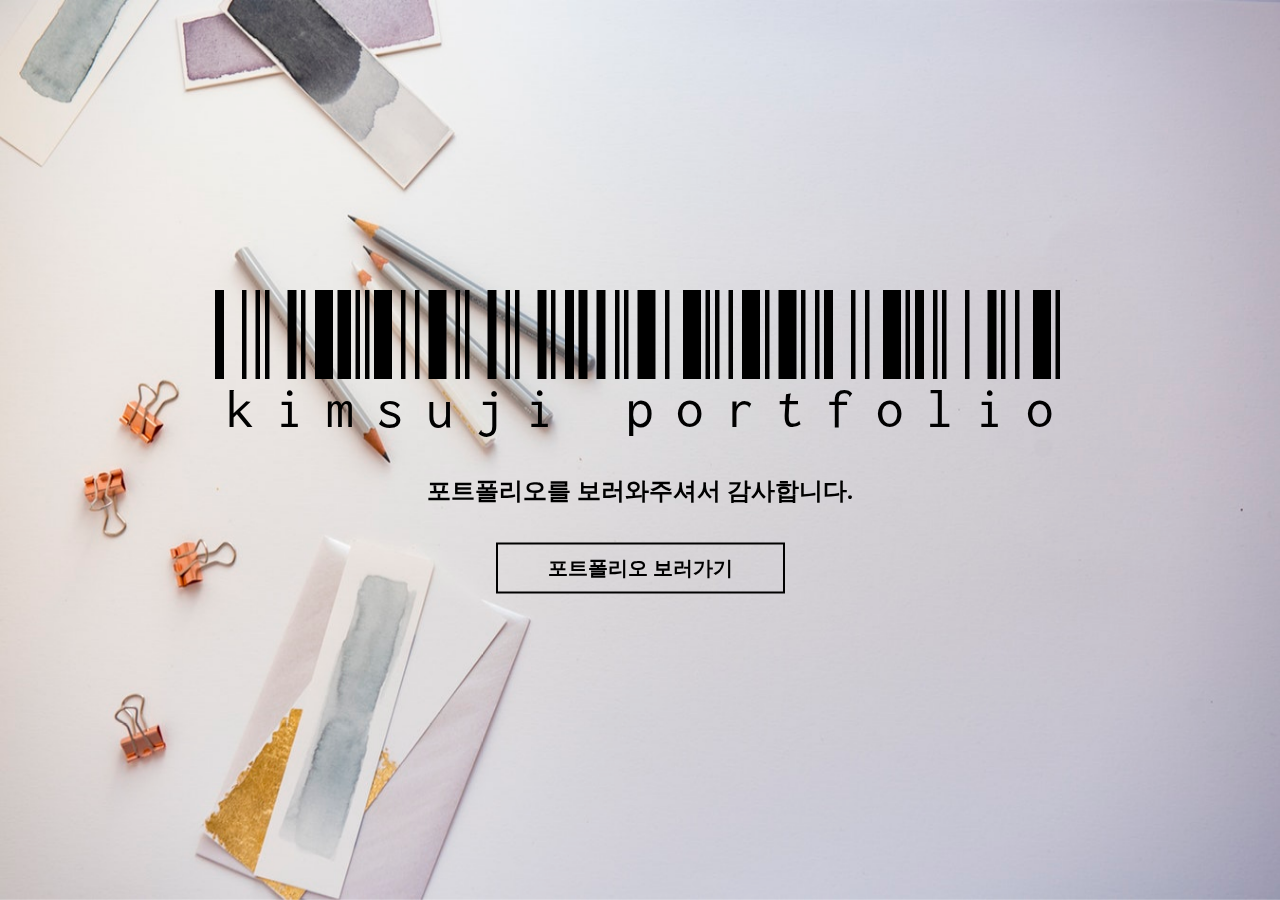
<file: index.html>
<!DOCTYPE html>
<html lang="ko">
<head>
	<meta http-equiv="X-UA-Compatible" content="IE=Edge">
	<meta charset="UTF-8">
	<title>문서 제목</title>
	<link href="https://fonts.googleapis.com/css?family=Libre+Barcode+128+Text" rel="stylesheet">
	<link rel="stylesheet" href="./css/reset.css">
	<style>



	h1{font-family: 'Libre Barcode 128 Text', cursive; color:#000;font-size:150px;
  /*text-shadow:10px 5px 5px #C3B4BD,12px 10px 5px#C3B4BD;*/ font-weight:lighter;}
#content .bt {border: 3px solid #fff;width: 120px;height:40px;text-align:center;line-height:50px;}

#content{position: absolute;top:50%;left: 50%;transform:translate(-50%,-50%);/*background:#45*/6;width:1200px;text-align:center;}


.Button {border: 2px solid #000;display:inline-block;cursor:pointer; color:#000; font-weight:bold; font-size:20px;padding:10px 50px; margin:0 auto;
}


.Button:hover{background:none; color:#7F577F; font-weight:bold;}



.bg{width: 100%;height:auto;position: fixed;top:0;left: 0;min-height:100%}


#content>h1{margin: 0 auto; display:block;}


/*
.button{border: 2px solid #000;display:inline-block;cursor:pointer; color:#000; font-weight:bold; font-size:20px;padding:9px 54px; margin:0 auto;}*/

.bg{width: 100%;height:auto;position: fixed;top:0;left: 0;min-height:100%}
		@media screen and (max-width:1024px;)}



     

    
	</style>
</head>
<body>
	<img src="./image/intro_main.jpg" alt="" class="bg">
	<div id="content">
		<h1>kimsuji portfolio</h1>
		<br><br>
		<h2>포트폴리오를 보러와주셔서 감사합니다.</h2>
		<br><br>
	  <a href="intro.html" class="Button">포트폴리오 보러가기</a><br><br>

	</div>
	 
</body>
</html>
</file>
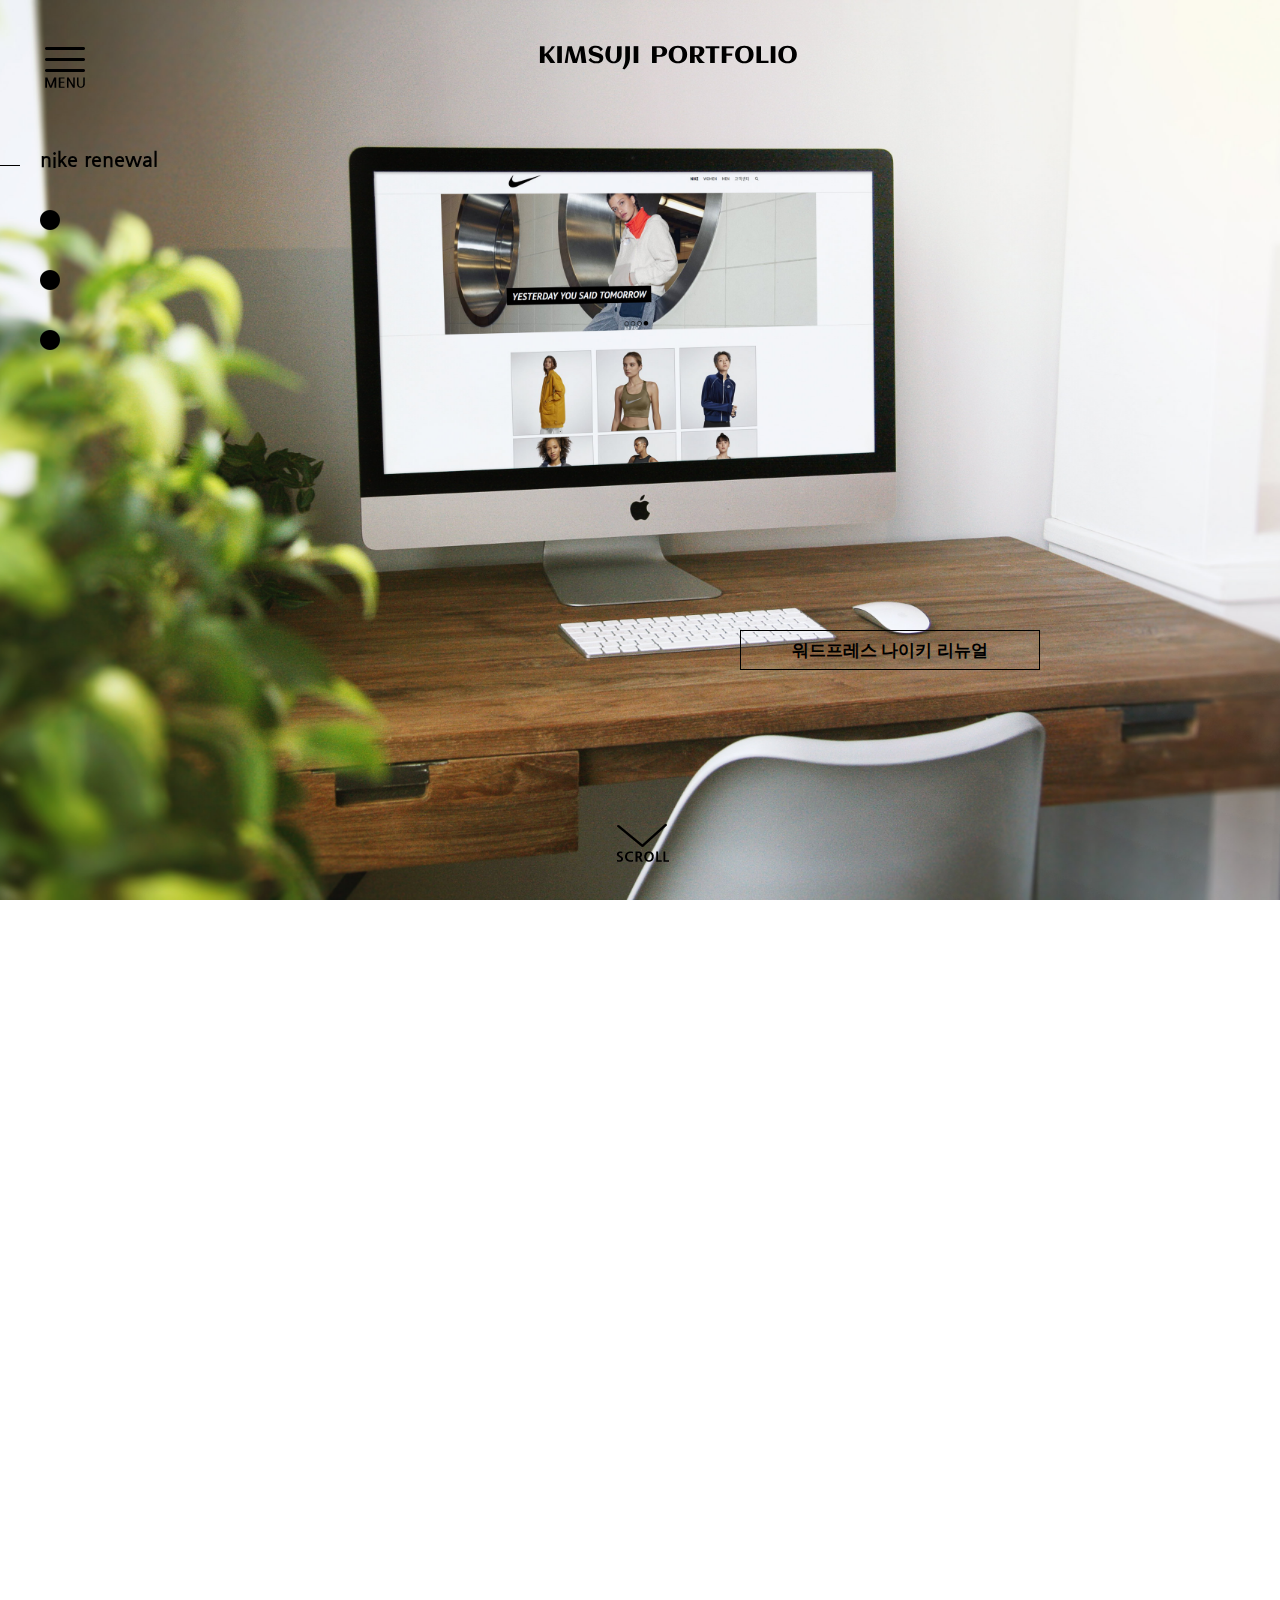
<file: intro.html>
<!DOCTYPE html>
<html lang="ko">
<head>
	<link rel="stylesheet" href="./css/style.css">
	<link rel="stylesheet" href="./css/jquery.fullPage.css">
	<link href="https://fonts.googleapis.com/css?family=Nanum+Gothic" rel="stylesheet">
	<link href="https://fonts.googleapis.com/css?family=Carter+One" rel="stylesheet">
	<link href="https://fonts.googleapis.com/css?family=Noto+Sans+KR" rel="stylesheet">
	<link href="https://fonts.googleapis.com/css?family=Gugi" rel="stylesheet">

	<meta charset="UTF-8">
	<title>kimsuji port</title>
	<script src="https://ajax.googleapis.com/ajax/libs/jquery/3.3.1/jquery.min.js"></script>
	<script src="./js/jquery.fullPage.js"></script>
	<script>document.write('<script src="http://' + (location.host || 'localhost').split(':')[0] + ':35729/livereload.js?snipver=1"></' + 'script>')</script>
	<script>
		$(document).ready(function(){
			// 메인 풀페이지
			$("#main_page").fullpage({
				links:["NIKE","COMPANY","TWOSOME","design"],
				anchors:["NIKE","COMPANY","TWOSOME","design"],
				menu:"#main_menu",
				'afterLoad': function(anchorLink, intro){
					if(intro == 1){
						$('.main1_txt,.main1_img').addClass('mactive');
					}else{$('.main1_txt,.main1_img').removeClass('mactive');}

					if(intro == 2){
						$('.main2_txt').addClass('mactive');
					}else{$('.main2_txt').removeClass('mactive');}

					if(intro == 3){
						$('.main3_txt,.main3_img').addClass('mactive');
					}else{$('.main3_txt,.main3_img').removeClass('mactive');}

					if(intro == 4){
						$('.main4_txt').addClass('mactive');
					}else{$('.main4_txt').removeClass('mactive');}

				}
				
			});

			//메뉴 토글
			$(".toggle").click(function(){
				$(".toggle").hide();
				$("#main_toggle").animate({right:0});
				$(".close").show();
			});
			$(".close").click(function(){
				$(".close").hide();
				$("#main_toggle").animate({right:-750});
				$(".toggle").show();
			});

		 setInterval(function(){Button();},500);
     function Button(){
     	$(".close").animate({"top":"45px"},500);
     	$(".close").animate({"top":"50px"},500);
     }   

			//제품 호버
			// var m3img=["main03_1","main03_3","main03_2"];
			// var m3hover=["main03_1_over","main03_3_over","main03_2_over"];
			// $(".main3_img").hover(function(){
			// $(".main3_img img").eq($(this).index()).attr("src","./image/"+m3hover[$(this).index()]+".jpg");
			// },function(){
			// $(".main3_img img").eq($(this).index()).attr("src","./image/"+m3img[$(this).index()]+".jpg");
			// });
		});
	</script>
</head>
<body>
<!-- 상단 고정 메뉴 -->
<nav id="top">
<div id="logo">
	<div class="main_logo">
	<a href="intro.html"><h1><img src="./image/main_logo.png" alt="M·A·C"></h1></a></div>
	<div class="toggle"><img src="./image/btn_toggle.png" alt="토글 버튼"></div>
	<div class="close"><img src="./image/btn_close.png" alt="닫기 버튼"></div>
</div>
	<ul id="main_menu">
		<li data-menuanchor="NIKE"><a href="#NIKE" id="menu1"><img src="./image/menu_dot.png" alt="메뉴 도트">
		<div class="mouseon">
			<p>nike renewal</p>
			<div class="stroke"></div>
		</div>
		</a></li>
		<li data-menuanchor="COMPANY"><a href="#COMPANY">
  <img src="./image/menu_dot.png" alt="메뉴 도트">
  <div class="mouseon">
			<p>WRITTEN COMPANY </p>
			<div class="stroke"></div>
		</div>
  </a></li>
		<li data-menuanchor="TWOSOME"><a href="#TWOSOME"><img src="./image/menu_dot.png" alt="메뉴 도트">
		<div class="mouseon">
			<p>TWOSOME renewal</p>
			<div class="stroke"></div>
		</div>
	  </a></li>
		<li data-menuanchor="design"><a href="#design"><img src="./image/menu_dot.png" alt="메뉴 도트">
		<div class="mouseon">
			<p>Advertising design</p>
			<div class="stroke"></div>
		</div>
	  </a></li>
	 
	
	</ul>
</nav>

<!-- 메뉴 토글 -->
<div id="main_toggle">
	<div class="toggle_bg"></div>
	<div class="join">
		<ul>
		<!-- 	<li><a href="#">LOGIN</a></li>
			<li><a href="#">JOIN</a></li>
			<li><a href="#">SHOPPING</a></li> -->
		</ul>
	</div>
	<nav class="toggle_menu">
		<ul>
			<!-- <li><a href="introduction .html">자기소개서</a></li> -->
			<!--  <ul>
			 	<li><a href="introduction .html">성장과정</a></li>
			 	<li><a href="introduction .html">직무역량</a></li>
			 	<li><a href="introduction .html">장점과 단점</a></li>
			 </ul> -->
			<li><a href="#">NIKE</a>
			 <ul>
			 	<li><a href="#">NIKE</a></li>
			 	
			 </ul>
			</li>
			<li><a href="#">WRIIEN COMPANY</a>
			 <ul>
			 	<li><a href="#">WRIIEN</a></li>
			 	</ul>
			</li>
			<li><a href="#">TWOSOME PLACE</a>
			 <ul>
			 	<li><a href="#">TWOSOME </a></li>
			 	<!-- <li><a href="sub3.html">MENU</a></li>
			 	<li><a href="sub3.html">STORY</a></li> -->
			 </ul>
			</li>
			<li><a href="ad.html">Advertising design</a>
			 <ul>
			 	<li><a href="ad.html"> design</a></li>
			 	<!-- <li><a href="ad.html">WEP design</a></li>
			 	<li><a href="ad.html">APP design</a></li> -->
			 </ul>
			</li>
		</ul>

	</nav>
	<div class="footer">
  <ul class="person">
  	<br>
 <p>Email-kimsuz30@naver.com<br>
	   Phone Number-010.2269.2960</p><br>
	 <p>개인 작업물 포트폴리오 공간입니다.</p>
  </ul>
  <br>
	
  </div>
</div>

<!-- 메인 페이지 -->
<div id="main_page">
 <!-- 미라지 누와르 -->
 <div id="page1" class="section pages" data-anchor="NIKE">
 	<div id="move1">
 	 <div class="main1_txt">
 	 	<!-- <img src="./image/main01_txt.png" alt="미라지 누와르 설명"> -->
 	 	<!-- <p>김수지의 포트폴리오 공간에 오신것을 환영합니다.</p> -->
 	 	<br>
 	 	<br>

<br>

 	 <button type="sbutton"><a href="http://nikerenewal.dothome.co.kr/">워드프레스 나이키 리뉴얼</a></button></div>
 	 <!-- <div class="main1_img"><img src="./image/supt.jpg" alt="내 사진"></div> -->
 	 <span><a href="#COMPANY" data-link="COMPANY"><img src="./image/btn_scroll.png" alt="스크롤 버튼"></a></span>
 	</div>
 </div>
 
 <!-- 스트롭 -->
 <div id="page2" class="section pages" data-anchor="COMPANY">
 	<div id="move2">
 	 <div class="main2_txt">
 	 <span>WRITTEN COMPANY</span>
 	 <br>
 	 <br>
 	<!--  <p>맞춤제작홍보 웹사이트를 반응형 웹 형태인 부트스트랩으로 제작하였습니다.<br> pc,태블릿,모바일 등 어디서나 볼 수 있게 제작하였습니다.<br>대지를 상징하는 갈색은 인위적이지 않고 안정적이고 편안한 안락한 색입니다. <br>안정적인 느낌을 전달하기 위하여 갈색을 사용하였습니다.<br>사용자의 편의성을 위하여 호버했을시 색을 다르게하여 안내하였습니다. <br>통일감있는 모양의 아이콘을 사용하여 안정감을주었습니다.<br> 문의서 부분에 필수항목란 미작성시 빨간색의 텍스트를 사용하여 안내하였습니다.</p> -->
 </p>
 <br>
 <br>
 <br>
 
 	 <button type="button"><a href="https://xkzldhs10.github.io/kimsujiportfolio/company/">부트스트랩 회사 사이트 제작</a></button></div>
 	 <span><a href="#TWOSOME" data-link="TWOSOME"><img src="./image/btn_scroll.png" alt="스크롤 버튼"></a></span>
 	</div>
 </div>

 <!-- 제품 -->
 <div id="page3" class="section pages" data-anchor="TWOSOME">
 	<div id="move3">
 		<div class="main3_txt">
 			<p>TWOSOME PLACE</p>
 			<p>커피체인점 TWOSOME PLACE를 그누보드로 재구성하여 제작하였습니다.<br>사용자중심으로 제작하여 사용자가 가장 많이 찾는 정보 위주로 재구성하였습니다. <br> 어둡고 자줏빛이 감도는 빨강은 원색의 빨강보다더 철학적이며 심오하고 에너지를 가지는 색입니다.<br>절제된 힘을 나타내기 위하여 기존의 대표 중심색상으로 사용하였습니다<br> 슬라이드를 배치하여 신상품과 이벤트를 한눈에 들어오도록 설정하였습니다.<br>
타이포그래피를 최적화하여 가독성, 접근성, 사용성을  높혔습니다.<br> 메인컬러와 조화로운 컬러로 깔끔한 글자를 표현하였습니다</p>
 		</div>
 		<div class="main3_img">
 			
 				<a href="#"><img src="./image/main03_1.jpg" alt="main"></a>
 				<a href="#"><img src="./image/main03_3.jpg" alt="menu"></a>
 				<a href="#"><img src="./image/main03_2.jpg" alt="story"></a>
 			
 		</div>
 	<span><a href="#design" data-link="design"><img src="./image/btn_scroll.png" alt="스크롤 버튼"></a></span>
 	</div>
 </div>


 <div id="page4" class="section pages" data-anchor="design">
 	<div id="move4">
 		<div class="main4_txt">
        <span>Advertising design</span>
             <br><br>
 <button type="button"><a href="ad.html">작업물 보러가기</a></button></div>
 	
 </div>
 	</div>
 </div>
<!-- 광고디자인 -->
 
 </div>
</body>
</html>
</file>
<file: image/a/ani-name.html>
<!doctype html>
<html>
<head>
<meta charset="utf-8">
<title>Transform</title>
<style>
	div {
		width: 100px;
		height: 100px;
		float:left;
		margin:50px;
	}
	#box1 {
		background-color: #4cff00;
		border: 1px solid black;
		-webkit-animation-name: shape;
		-moz-animation-name: shape;
		-o-animation-name: shape;
		animation-name: shape;
		-webkit-animation-duration: 3s;
		-moz-animation-duration: 3s;
		-o-animation-duration: 3s;
		animation-duration: 3s;
	}
	#box2 {
		background-color: #8f06b0;
		border: 1px solid black;
		-webkit-animation-name: rotate;
		-moz-animation-name: rotate;
		-o-animation-name: rotatboxe;
		animation-name: rotate;
		-webkit-animation-duration: 3s;
		-moz-animation-duration: 3s;
		-o-animation-duration: 3s;
		animation-duration: 3s;
	}
	@-webkit-keyframes shape{
		from {
			border:1px solid black;
		}
		to {
			border: 1px solid black;
			border-radius: 50%;
		}
	}
	@-moz-keyframes shape {
		from {
			border: 1px solid black;
		}

		to {
			border: 1px solid black;
			border-radius: 50%;
		}
	}
	@-o-keyframes shape {
		from {
			border: 1px solid black;
		}

		to {
			border: 1px solid black;
			border-radius: 50%;
		}
	}
	@keyframes shape {
		from {
			border: 1px solid black;
		}

		to {
			border: 1px solid black;
			border-radius: 50%;
		}
	}
	@-webkit-keyframes rotate {
		from {
			transform: rotate(0deg);
		}

		to {
			transform: rotate(45deg);
		}
	}

	@-moz-keyframes rotate {
		from {
			transform: rotate(0deg);
		}

		to {
			transform: rotate(45deg);
		}
	}

	@-o-keyframes rotate {
		from {
			transform: rotate(0deg);
		}

		to {
			transform:  rotate(45deg);
		}
	}

	@keyframes rotate {
		from {
			transform:rotate(0deg)
		}

		to {
			transform: rotate(45deg);
		}
	}
</style>
</head>

<body>
	<div id="box1"></div>
	<div id="box2"></div>
</body>
</html>
</file>
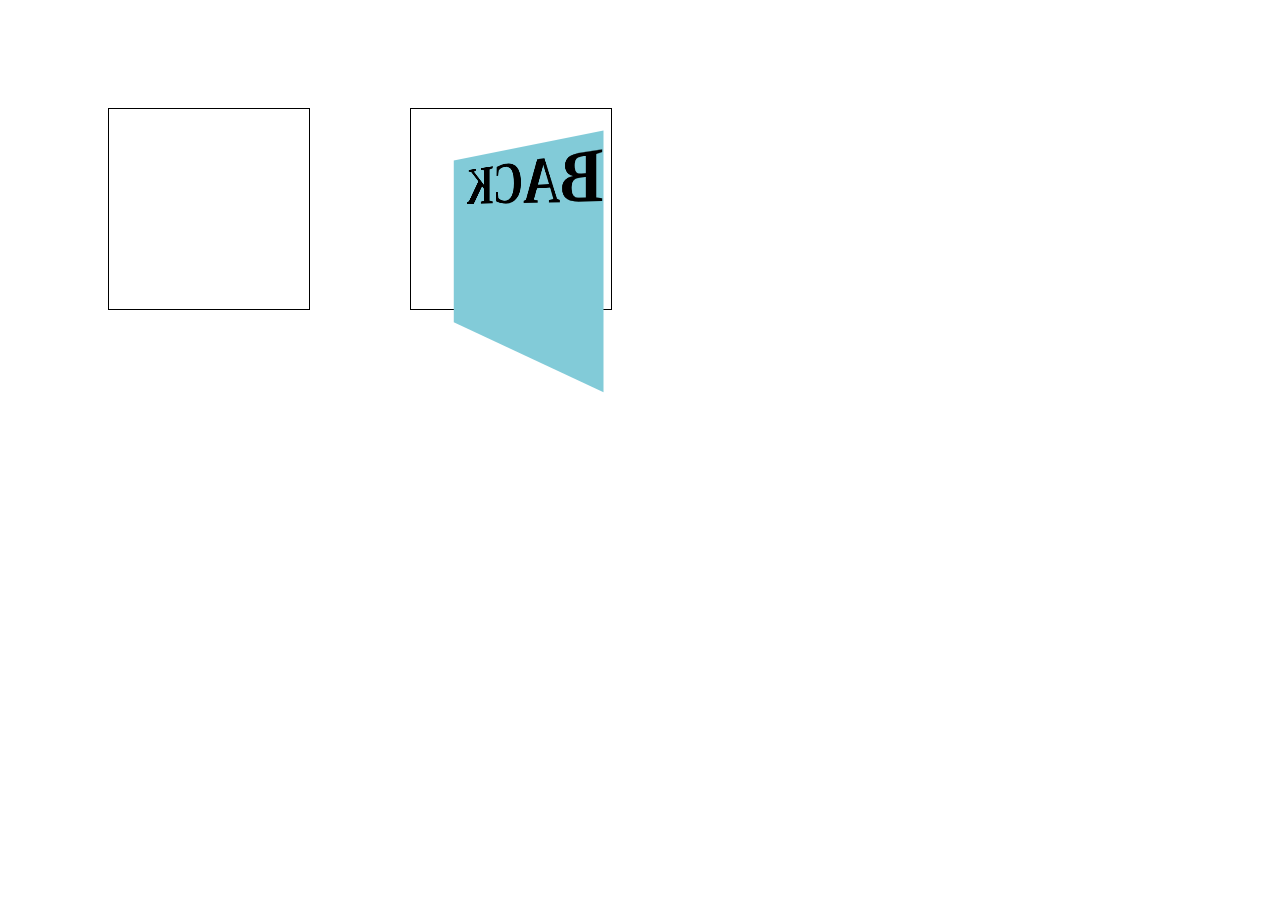
<file: image/a/back-visibility.html>
﻿<!DOCTYPE html>
<html lang="ko">
	<head>
		<meta charset="utf-8">
		<title>Transform</title>
    <style>
			h1 {font-size:60px;}
			div {
				width:200px;
				height:200px;
			}
			.container{
				border:1px solid black;				
				perspective:300px;
				margin-top:100px;
				margin-left:100px;
				float:left;
			}
            .box {
                background: #82cbd8;
                -webkit-transform: rotateY(135deg);
                -moz-transform: rotate(135deg);
                -ms-transform: rotateY(135deg);
                -o-transform: rotateY(135deg);
                transform: rotateY(135deg);
            }
			#back1 {
				-webkit-backface-visibility: hidden;
				-moz-backface-visibility: hidden;
				backface-visibility: hidden;
			}
			#back2 {
				-webkit-backface-visibility: visible;
				-moz-backface-visibility: visible;
				backface-visibility: visible;
			}
		</style>
	</head>
	<body>		
		<div class="container">
			<div class="box" id="back1">
				<h1>BACK</h1>
			</div>
		</div>
		<div class="container">
			<div class="box" id="back2">
				<h1>BACK</h1>
			</div>
		</div>
	</body>
</html>
</file>
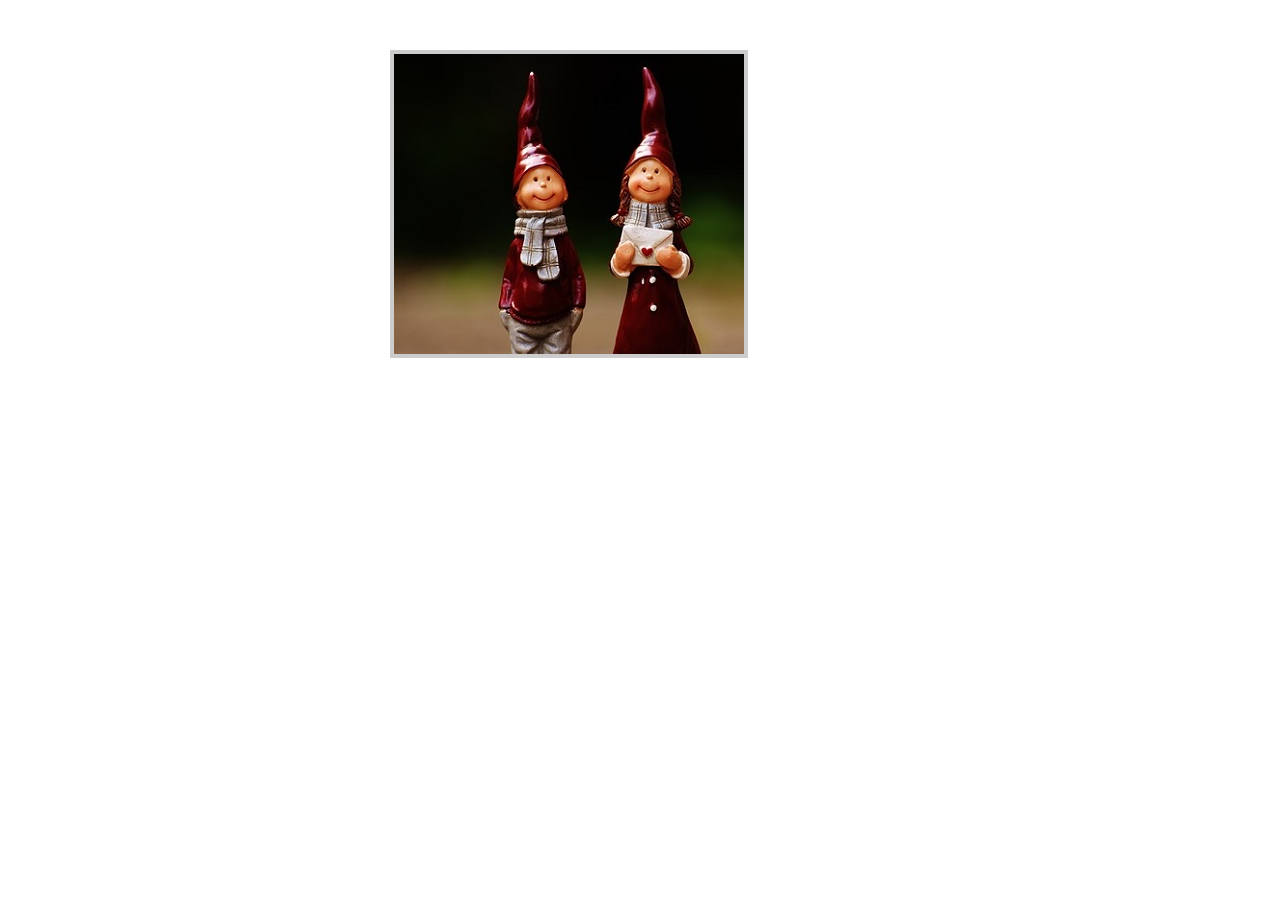
<file: image/a/img-caption.html>
﻿<!doctype html>
<html>
<head>
<meta charset="utf-8">
<title>Transform</title>
<style>
  #wrapper {
    width:500px;
    height:auto;
    margin:50px auto;
  }
  #wrapper .box {
    border:4px solid #ccc;
    position:relative;
    width:350px;
    height:300px;
    overflow:hidden;
  }
  .box .photo {
    position:absolute;
    left:0;
  }
  .box .caption {
    position:absolute;
    background: rgba(0,0,0,0.4);
    color: #fff;
    z-index:100;
    width:200px;
    height:300px;
    left:0;
    padding:20px;
    opacity:0;
    transition:2s;
  }
  .box .caption p {
    position:absolute;
    bottom:50px;
  }
  .box:hover .caption{opacity:1;

  }
</style>
</head>

<body>
  <div id="wrapper">
    <div class="box">
      <img src="images/friends.jpg" class="photo">
      <div class="caption">
        <p>친구란, <br> 두 몸에 깃든 하나의 영혼.</p>
      </div>
    </div>
  </div>
</body>
</html>
</file>
<file: css/style.css>
*{margin: 0; padding: 0;}
li{list-style: none;}
a{text-decoration: none; color: black;}
body{font-family: 'Nanum Gothic', sans-serif;}

/*상단 고정 메뉴*/
#top{width: 1200px; margin: 0 auto;}
#sub_top{width: 1200px; margin: 0 auto;}

#top > #logo{position: fixed;z-index: 2;}
#logo>.main_logo{position: fixed; margin-left: 50%; left: -105px; top: 35px;}
#logo>.toggle{position: fixed; top: 45px; cursor: pointer;}
#logo>.close{position: fixed; top: 45px; display: none; cursor: pointer;}

#main_menu{position: fixed; top: 140px;z-index:2; min-width: 1200px;}
#main_menu >li{padding: 10px 0; position: relative; height: 40px;}
#main_menu >li>a{display: block; color:#000;}
#main_menu >li>a>.mouseon{width: 200px;position: absolute; top: 10px; display: none;}
#main_menu >li>a>.mouseon>p{font-size: 20px; font-weight: 700;}
#main_menu >li>a>.mouseon>.stroke{position: absolute;width: 340px; height: 1px; background-color:#000; left: -360px; top: 15px;}
#main_menu >li.active>a>img{display: none;}
#main_menu >li.active>a>.mouseon{display: block;}
#main_menu >li:hover>a>img{display: none;}
#main_menu >li:hover>a>.mouseon{display: block;}


/*메뉴 토글*/
#main_toggle{position: fixed; right: -750px; width: 750px; height: 100%; z-index: 3;}

.toggle_bg{position: absolute;width: 850px; height: 100%; background-color: black; opacity: 0.7}

.join{position: absolute; right: 30px; top: 50px;}
.join>ul{}
.join>ul>li{float: left; padding: 0 15px;}
.join>ul>li>a{display: block; color: white;}
.join>ul>li>a:hover{font-weight: 700;}

.toggle_menu{position: absolute; width: 700px; height: 100%; left: 25px; top:100px;_background:red;}
.toggle_menu>ul{}
.toggle_menu>ul>li{_background:pink;height: 100px; position: relative; border-bottom: 1px solid #484848;}
.toggle_menu>ul>li:hover>a{font-weight: 800;}
.toggle_menu>ul>li>a{;display: block; color: white; font-size: 22px; line-height: 100px; margin-left: 30px;}
.toggle_menu>ul>li>ul{position: absolute; top: 0; left: 230px;}
.toggle_menu>ul>li>ul>li{float: left; padding: 0 10px;}
.toggle_menu>ul>li>ul>li>a{_background:purple;display: block; color: white; font-size: 18px; line-height: 100px; width: 100px; text-align: center;}
.toggle_menu>ul>li>ul>li>a:hover{font-weight: 700; background: url("../image/toggle_abg.png") no-repeat bottom;}

.footer{position: absolute; bottom:100px; right: 30px;}
.footer>.person{float: right;}
.footer>.person>li{float: left; padding: 0 5px;}
.footer>.person>li>a{color:white;}
.footer>.person>p{color:#fff;font-weight:bold;}
.footer>.person>li>a:hover{font-weight:bold;}
.footer>p{color: #ccc; text-align: right;}

/*메인 페이지*/
#main_page{width: 100%; height: 100%;}
.pages{width: 100%; height: 100% background-repeat: no-repeat; background-position: center top; background-size:cover;}

/*미라지 누와르*/
#page1{background-image: url(../image/main01.jpg);}
#move1{width: 1200px; height: 100%; margin: 0 auto;position: relative;_background:pink;text-align:center;} 
#move1>.main1_txt{position: absolute; bottom:130px;width:1000px; opacity: 0.2;_background:purple;margin:0 auto;}
.main1_txt>p{font-size:50px;font-family: 'Gugi', cursive;}
.main1_txt>button{width:300px; height: 40px; border: 1px solid #000; background: none;position: absolute;right: 0;bottom: 0;}
.main1_txt>button:hover{background-color:none;font-weight:bold;}
.main1_txt>button>a{display: block; line-height: 40px; color:#000;font-weight:bold; font-size: 17px;}
#move1 .main1_img{position: absolute; bottom:100px; right:50px; opacity: 0.2; }
#move1 .main1_img>img{width:243px; height: 290px; display:block;}
#move1>span{position: absolute; bottom: 30px; left: 570px;}

#page1 div.main1_txt.mactive{transform:translateY(-100px);transition: all 800ms ease;opacity: 1;}
#page1 div.main1_img.mactive{transform:translateY(-200px);transition: all 800ms ease;opacity: 1;} 
/*스트롭*/

#page2{background-image: url(../image/main04.jpg);}
#move2{width: 1200px; height: 100%; margin: 0 auto; position: relative;_background:red;text-align:center;}

#move2>.main2_txt{_background:gold;position: absolute; width:1200px;height:200px;top:100px; opacity: 0.2;}

#move2>.main2_txt>span{_background:blue;font-family: 'Carter One', cursive;font-size:80px; display:block;
font-weight:bold; color:#000;margin:0 auto/* text-shadow: 0 0 10px #CA9080; */ /*margin-left: 355px;*/ margin-bottom:50px;}

#move2>.main2_txt>p{font-family: 'Noto Sans KR', sans-serif;text-align: center; font-size:20px; font-weight:bold;margin:0 auto;color:#000;}
.main2_txt>button{width: 250px; height: 50px; border: 1px solid #000; background: none;/*margin-left: 370px;*/margin:0 auto;position: absolute;right:250px;top:150px;}
.main2_txt>button:hover{background-color:none;font-weight:bold;}
.main2_txt>button>a{display: block; line-height: 40px; font-size:20px; font-weight: 700;font-family: 'Noto Sans KR', sans-serif;}
#move2>span{position: absolute; bottom: 30px; left: 570px;}

#page2 div.main2_txt.mactive{transform:translateY(100px);transition: all 800ms ease;opacity: 1;}

/*제품*/
#page3{background-image: url(../image/main03.jpg); position: relative;}
#move3{width: 1200px; height: 100%; margin: 0 auto; position: relative;}
#move3>.main3_txt{position: absolute; width: 1200px; bottom: 300px; opacity: 0.2;_background:lavender}
#move3>.main3_txt>p{text-align:center;;}
#move3>.main3_txt>p:nth-child(1){border:3px  double #710E18; width: 700px;font-size: 80px;margin:0 auto; font-weight: 800; color:#710E18;font-family: 'Carter One', cursive;/*text-shadow: 2px 2px 2px #000;*/}
#move3>.main3_txt>p:nth-child(2){color:#2A140C; font-size: 20px; font-weight: 500; text-shadow: 1px 1px 2px #fff; margin-top: 30px;font-family: 'Noto Sans KR', sans-serif;}
#move3>.main3_img{_background:pink;position: absolute; width: 1200px;  bottom: -50px; opacity: 0.2;text-align:center;}
#move3>.main3_img>ul{margin:0 auto; display:block;}
#move3>.main3_img>ul>li{float: left; padding: 0 10px;}
#move3>.main3_img>ul>li>a{display:block;text-align:center;}
#move3>span{position: absolute; bottom: 30px; left: 570px;}

#page3 div.main3_txt.mactive{transform:translateY(-150px);transition: all 800ms ease;opacity: 1;}
#page3 div.main3_img.mactive{transform:translateY(-150px);transition: all 800ms ease;opacity: 1;}

/*맥 소개*/
#page4{background-image: url(../image/main02.jpg);}
#move4{width: 1200px; height: 100%; margin: 0 auto; position: relative;_background:blue;}
#move4>.main4_txt{position: absolute; width: 1200px;height: 600px;top:150px; opacity: 0.2;_background:red;text-align:center;}
#move4>.main4_txt>img{margin:0 auto;display:inline-block;border:3px double #000;}
#move4>.main4_txt>span{_background:pink;font-family: 'Carter One', cursive;font-size:80px; display:block;
font-weight:bold; color:#000;margin:0 auto;/* text-shadow: 0 0 10px #CA9080; */ /*margin-left: 355px;*/}

#move4>.main4_txt>p{font-family: 'Noto Sans KR', sans-serif;text-align: center; font-size:20px; font-weight:bold;margin:0 auto;color:#000;margin-top: 20px;}
.main4_txt>button{width: 250px; height: 50px; border: 1px solid #000; background: none;margin-left: 370px;margin:0 auto;}
.main4_txt>button:hover{background-color:none;font-weight:bold;}
.main4_txt>button>a{display: block; line-height: 40px; font-size:20px; font-weight: 700;font-family: 'Noto Sans KR', sans-serif;}
#move4>span{position: absolute; bottom: 30px; left: 570px;}

#page4 div.main4_txt.mactive{transform:translateY(100px);transition: all 800ms ease;opacity: 1;}


/*광고디자인*/


/*서브페이지*/
/*서브 제목*/
#sub_header1{background: url("../img/sub01.jpg") no-repeat; width: 100%; height: 550px; min-width: 1200px; position: relative;}
#sub_header2{background: url("../image/sub02.jpg") no-repeat; width: 100%; height: 550px; min-width: 1200px; position: relative;}
#sub_header3{background: url("../image/admain.jpg") no-repeat; width: 100%; height: 550px; min-width: 1200px; position: relative;}
#sub_header4{background: url("../img/sub04.jpg") no-repeat; width: 100%; height: 550px; min-width: 1200px; position: relative;}
#sub_title{color:#000; text-align: center; padding-top: 200px;font-family: 'Gugi', cursive;}
#sub_title>.title{font-size: 64px; font-weight: 700; /*text-shadow: 2px 2px #171717;*/ margin-bottom: 40px;}
#sub_title>p{font-weight: 700; font-size: 20px; /*text-shadow: 2px 2px 10px #171717; */line-height: 30px;/*font-family: 'Source Serif Pro', serif;*/font-family: 'Gugi', cursive;}

/*서브 메뉴*/
#sub_menu{color:white; position: absolute; bottom: 0;}
#sub_menu>ul{}
#sub_menu>ul>li{width: 400px; float: left;text-align: center; line-height: 65px; opacity: .7; background: #000 url("../img/sub_menu_bg.png") no-repeat; font-weight: 700; font-weight: 24px; cursor: pointer;}
#sub_menu>ul>li:nth-child(3){background-image: none;}
#sub_menu>ul>li.select{background-color: white; color: black; opacity: 1;}

/*서브 내용*/
.sub_description{width: 1200px;;margin: 0 auto; display: none;_background:pink;}
.sub_description>.s_title{font-size: 40px; font-weight: 700; text-align: center; margin-top: 50px;}
.sub_description>.stroke{width: 50px; height: 3px; background-color: #E5DED4; margin: 30px auto;}
.sub_description>.s_des{font-family: 'Noto Sans KR', sans-serif;_background:gold;text-align: center; font-size:20px; margin-top:30px; margin-bottom: 30px;text-align:left;display: inline-block;}
.sub_description>img{cursor: pointer;}

.sub_description .video{float: left; margin: 30px 50px;width: 500px; height: 480px; background-color: #000}
.sub_description .video>p{width: 450px; margin-left: 25px; color: #fff;}

.sub_description button {border: 1px solid #000; background: none; width: 250px; height: 50px; margin-left: 475px; margin-top: 30px;}
.sub_description button a{display: block; line-height: 50px; font-size: 18px;}
.sub_description button:hover{background-color:none;font-weight:bold;}
.sub_description button:hover a{color: white;}


/*디자인*/

.sub_description2{width: 1200px;margin: 0 auto; display: none;_background:pink;text-align:center;}
.sub_description2>.s_title{font-size: 40px; font-weight: 700; text-align: center; margin-top: 50px;}
.sub_description2>.stroke{width: 50px; height: 3px; background-color: #E5DED4; margin: 30px auto;}
.sub_description2>.s_des{font-family: 'Noto Sans KR', sans-serif;background:gold;text-align: center; font-size:20px; margin-top:30px; margin-bottom: 30px;text-align:left;display: inline-block;}
.sub_description2> .design{display:block;margin:0 auto;}
.sub_description2> .design img{width: 450px;padding: 30px;}
.sub_description2> .design .bal img{width: 600px;padding: 30px;}
/*.sub_description2> .design img:hover{width: 350px;}*/
.sub_description2>img{cursor: pointer;}

.sub_description2> .w_design{display:block;margin:0 auto;}
.sub_description2> .w_design img{width:350px;padding: 20px;}

.sub_description2> .a_design{display:block;margin:0 auto;}
.sub_description2> .a_design img{width:200px;padding:10px;}


.sub_description .video{float: left; margin: 30px 50px;width: 500px; height: 480px; background-color: #000}
.sub_description .video>p{width: 450px; margin-left: 25px; color: #fff;}

.sub_description button {border: 1px solid #000; background: none; width: 250px; height: 50px; margin-left: 475px; margin-top: 30px;}
.sub_description button a{display: block; line-height: 50px; font-size: 18px;}
.sub_description button:hover{background-color:none;font-weight:bold;}
.sub_description button:hover a{color: white;}}


.sub_description>.s_des{font-family: 'Noto Sans KR', sans-serif;background:gold;text-align: center; font-size:20px; margin-top:30px; margin-bottom: 30px;text-align:left;display: inline-block;}
.sub_description>img{cursor: pointer;}

/*푸터*/
footer{background-color: #E5DED4; min-width: 1200px; height: 150px;}
#footer_main{width: 1200px; margin: 0 auto; padding-top: 40px;}
#footer_main>.footer_logo{width: 150px;float: left; padding-top: 15px;}
#footer_main>ul{overflow: hidden; float: right;}
#footer_main>ul>li{float: left;}
#footer_main>ul>li>a{display: block; color:#000; font-weight: 700;}
#footer_main>.footer_address{color:#000; float: right; text-align: right;}

/*위로 버튼*/
#topBtn{position: fixed; bottom: 50px; right: 50px; display: none; width: 70px; line-height: 70px; background-color: black; color: #fff; text-align: center; border-radius: 35px; z-index: 0;}
</file>
